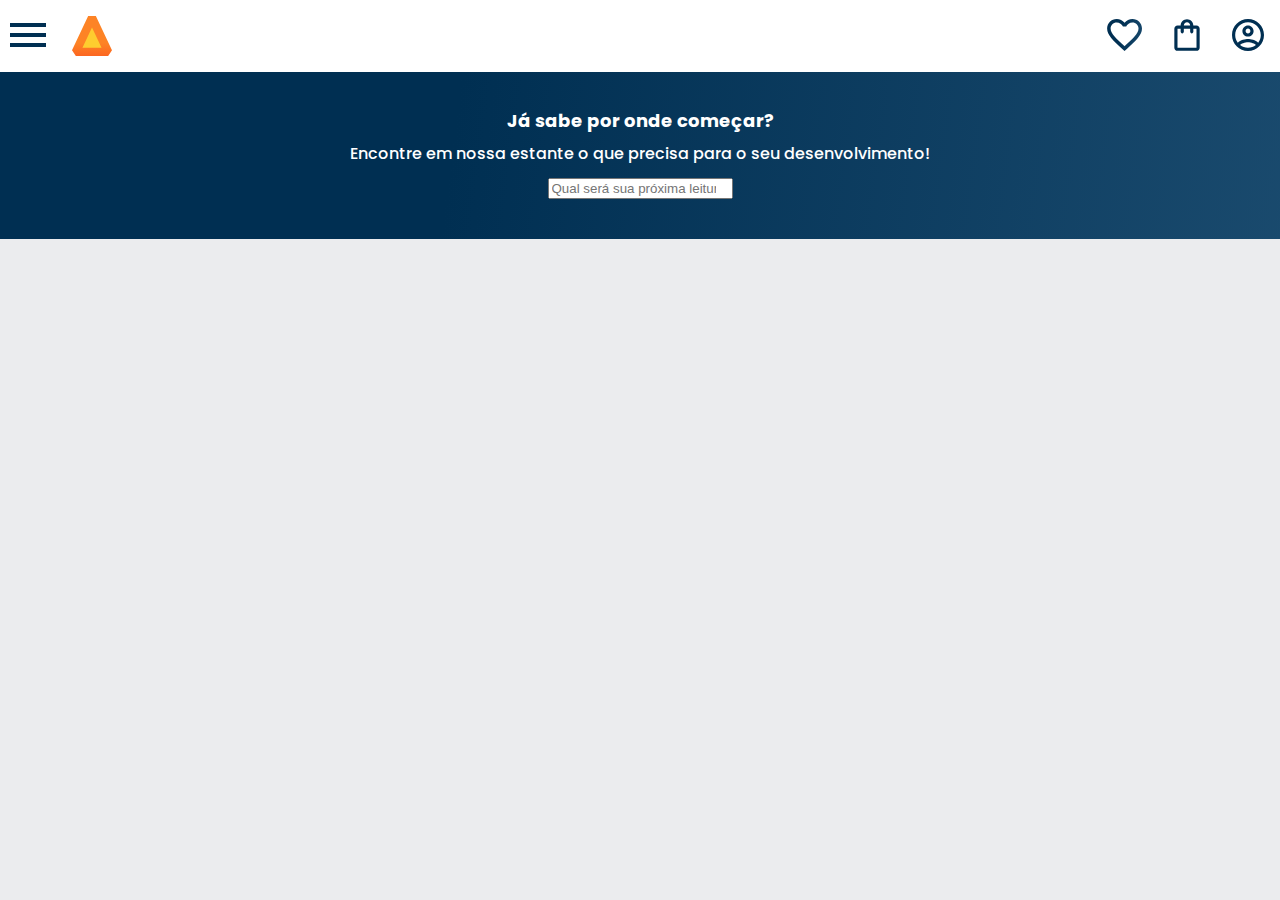
<file: index.html>
<!DOCTYPE html>
<html lang="en">
<head>
    <meta charset="UTF-8">
    <meta http-equiv="X-UA-Compatible" content="IE=edge">
    <meta name="viewport" content="width=device-width, initial-scale=1.0">
    <title>AluraBooks</title>
    <link rel="stylesheet" href="reset.css">
    <head>
        <meta charset="UTF-8" />
        <meta name="viewport" content="width=device-width, initial-scale=1.0" />
        <title>AluraBooks</title>
        <link rel="stylesheet" href="reset.css" />
        <link rel="preconnect" href="https://fonts.googleapis.com" />
        <link rel="preconnect" href="https://fonts.gstatic.com" crossorigin />
        <link href="https://fonts.googleapis.com/css?family=Poppins:wght@300;400;500;700&display=swap" rel="stylesheet"
        />
        <link rel="stylesheet" href="styles.css" />
      </head>
    <link rel="stylesheet" href="styles.css">
</head>
<body>
    <header class="cabeçalho">
        <div class="container">
            <input type="checkbox" id="menu"class="container__botao">
            <label for="menu">
        <span class="cabeçalho__menu-hamburguer container__imagem"></span>
    </label>
    <ul class="lista-menu">
        <li class="lista-menu__titulo">Categorias</li>
<li class="lista-menu__item"><a href="#" class="lista-menu__link">Progamação</a>
 </li>
<li class="lista-menu__item"><a href="#" class="lista-menu__link">Front-end</a>
 </li>
<li class="lista-menu__item"><a href="#" class="lista-menu__link">Infraestrutura</a>
 </li>
<li class="lista-menu__item"><a href="#" class="lista-menu__link">Business</a>
 </li>
<li class="lista-menu__item"><a href="#" class="lista-menu__link">Design & UX</a>
 </li>
    </ul>
        <img src="img/Logo.svg" alt="Logo da Alurabooks" class="container__imagem">
        </div>
        <div class="container">
        <a href="#"><img src="img/Favoritos.svg" alt="Meus Favoritos" class="container__imagem"></a>
        <a href="#"> <img src="img/Compras.svg" alt="Carrinhos de compras" class="container__imagem"></a>
        <a href="#"><img src="img/Usuario.svg" alt="Meu perfil" class="container__imagem"></a>
    </div>
    </header>
    <section class="banner">
<h2 class="banner__titulo">Já sabe por onde começar?</h2>
<p class="banner__texto">Encontre em nossa estante o que precisa para o seu desenvolvimento!</p>
<input type="search" class="banner__pesquisa" placeholder="Qual será sua próxima leitura?">
    </section>
</body>
</html>
</file>
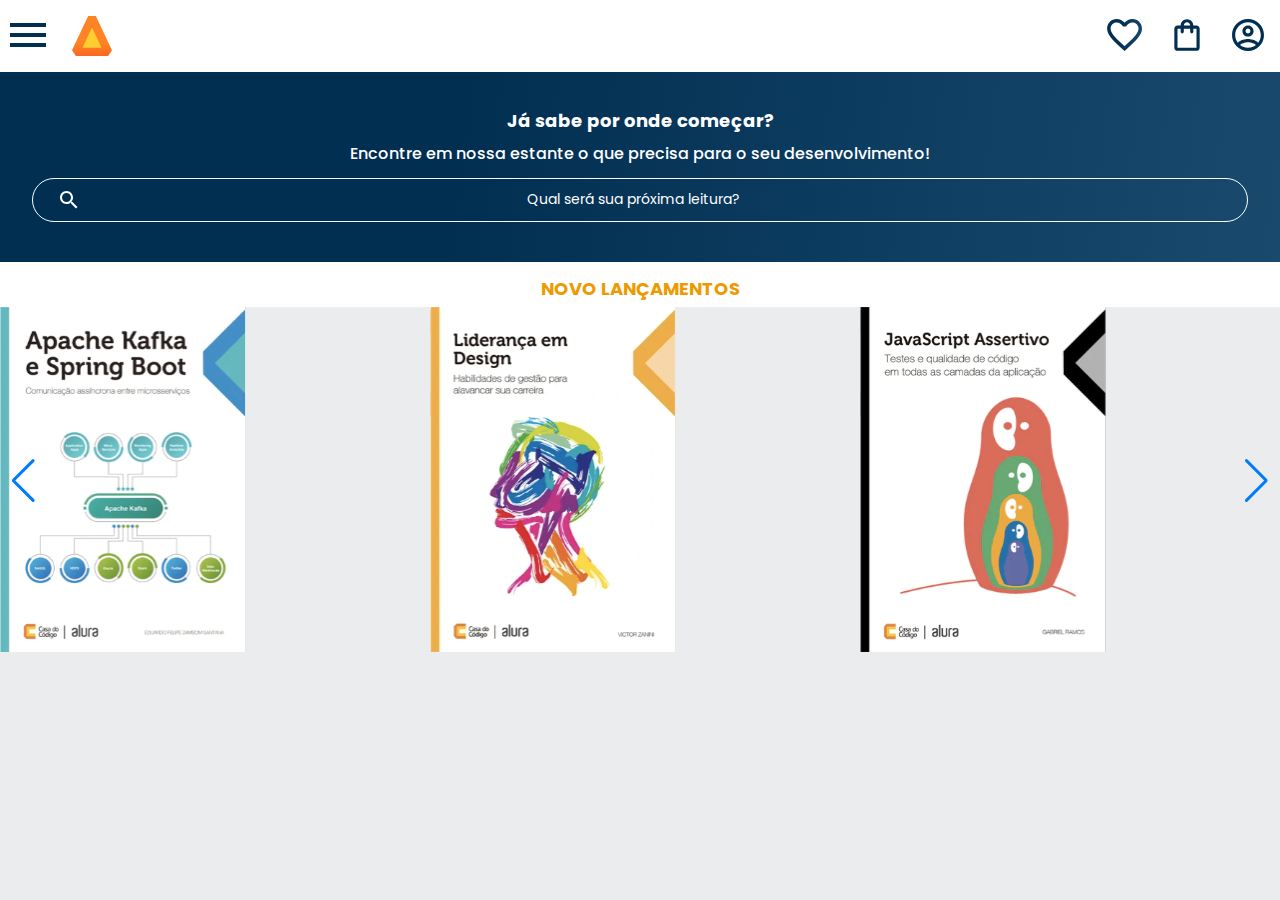
<file: alurabooks2-main/index.html>
<!DOCTYPE html>
<html lang="en">
<head>
    <meta charset="UTF-8">
    <meta http-equiv="X-UA-Compatible" content="IE=edge">
    <meta name="viewport" content="width=device-width, initial-scale=1.0">
    <title>AluraBooks</title>
    <link rel="stylesheet" href="reset.css">
    <head>
        <meta charset="UTF-8" />
        <meta name="viewport" content="width=device-width, initial-scale=1.0" />
        <title>AluraBooks</title>
        <link rel="stylesheet" href="reset.css" />
        <link rel="preconnect" href="https://fonts.googleapis.com" />
        <link rel="preconnect" href="https://fonts.gstatic.com" crossorigin />
        <link href="https://fonts.googleapis.com/css?family=Poppins:wght@300;400;500;700&display=swap" rel="stylesheet" />
        <link rel="stylesheet" href="https://unpkg.com/swiper@8/swiper-bundle.min.css"
        <link rel="stylesheet" href="styles.css" />
      </head>
    <link rel="stylesheet" href="styles.css">
</head>
<body>
    <header class="cabeçalho">
        <div class="container">
            <input type="checkbox" id="menu"class="container__botao">
            <label for="menu">
        <span class="cabeçalho__menu-hamburguer container__imagem"></span>
    </label>
    <ul class="lista-menu">
        <li class="lista-menu__titulo">Categorias</li>
<li class="lista-menu__item"><a href="#" class="lista-menu__link">Progamação</a>
 </li>
<li class="lista-menu__item"><a href="#" class="lista-menu__link">Front-end</a>
 </li>
<li class="lista-menu__item"><a href="#" class="lista-menu__link">Infraestrutura</a>
 </li>
<li class="lista-menu__item"><a href="#" class="lista-menu__link">Business</a>
 </li>
<li class="lista-menu__item"><a href="#" class="lista-menu__link">Design & UX</a>
 </li>
    </ul>
        <img src="img/Logo.svg" alt="Logo da Alurabooks" class="container__imagem">
        </div>
        <div class="container">
        <a href="#"><img src="img/Favoritos.svg" alt="Meus Favoritos" class="container__imagem"></a>
        <a href="#"> <img src="img/Compras.svg" alt="Carrinhos de compras" class="container__imagem"></a>
        <a href="#"><img src="img/Usuario.svg" alt="Meu perfil" class="container__imagem"></a>
    </div>
    </header>
    <section class="banner">
<h2 class="banner__titulo">Já sabe por onde começar?</h2>
<p class="banner__texto">Encontre em nossa estante o que precisa para o seu desenvolvimento!</p>
<input type="search" class="banner__pesquisa" placeholder="Qual será sua próxima leitura?">
    </section>
    <section class="carrossel">
        <h2 class="carrossel__titulo">Novo lançamentos</h2>
        <!-- Slider main container -->
<div class="swiper">
    <!-- Additional required wrapper -->
    <div class="swiper-wrapper">
      <!-- Slides -->
      <div class="swiper-slide"><img src="img/ApacheKafka.svg" alt="Livro sobre apache kafka e spring boot da alura books"></div>
      <div class="swiper-slide"><img src="img/Liderança.svg" alt="Livro sobre liderança e desing da alura books"></div>
      <div class="swiper-slide"><img src="img/Javascript.svg" alt="Livro sobre javascript assertivo da alurabooks"></div>
      <div class="swiper-slide"><img src="img/Guia Front-end.svg" alt="Livro Guia front end"></div>
      <div class="swiper-slide"><img src="img/Portugol.svg" alt="Livro sobre portugol"></div>
      <div class="swiper-slide"><img src="img/Acessibilidade.svg" alt="Livro sobre Acessibilidade"></div>
    <!-- If we need pagination -->
    <div class="swiper-pagination"></div>
  
    <!-- If we need navigation buttons -->
    <div class="swiper-button-prev"></div>
    <div class="swiper-button-next"></div>
  
    <!-- If we need scrollbar -->
    <div class="swiper-scrollbar"></div>
  </div>
    </section>
    <script src="https://unpkg.com/swiper@8/swiper-bundle.min.js"></script>
    <script>
        const swiper = new Swiper('.swiper', {
  spaceBetween: 10,
  slidesPerView: 3,
});
    </script>
</body>
</html>
</file>
<file: styles.css>
@import url("styles/header.css");
@import url("styles/banner.css");
:root{
    --cor-de-fundo:#EBECEE;
    --branco:#ffffff;
    --laranja:#eb9b00;
    --azul-degrade: linear-gradient(97.54deg, #002f52 35.49%, #336589 165.37%);
    --fonte-principal:"Poppins";

}
body{
    background-color: var(--cor-de-fundo);
    font-family: var(--fonte-principal);
    font-size: 16px;
    font-weight: 400;
}
</file>
<file: alurabooks2-main/styles.css>
@import url("styles/header.css");
@import url("styles/banner.css");
@import url("styles/carrossel.css");
:root{
    --cor-de-fundo:#EBECEE;
    --branco:#ffffff;
    --laranja:#eb9b00;
    --azul-degrade: linear-gradient(97.54deg, #002f52 35.49%, #336589 165.37%);
    --fonte-principal:"Poppins";

}
body{
    background-color: var(--cor-de-fundo);
    font-family: var(--fonte-principal);
    font-size: 16px;
    font-weight: 400;
}
</file>
